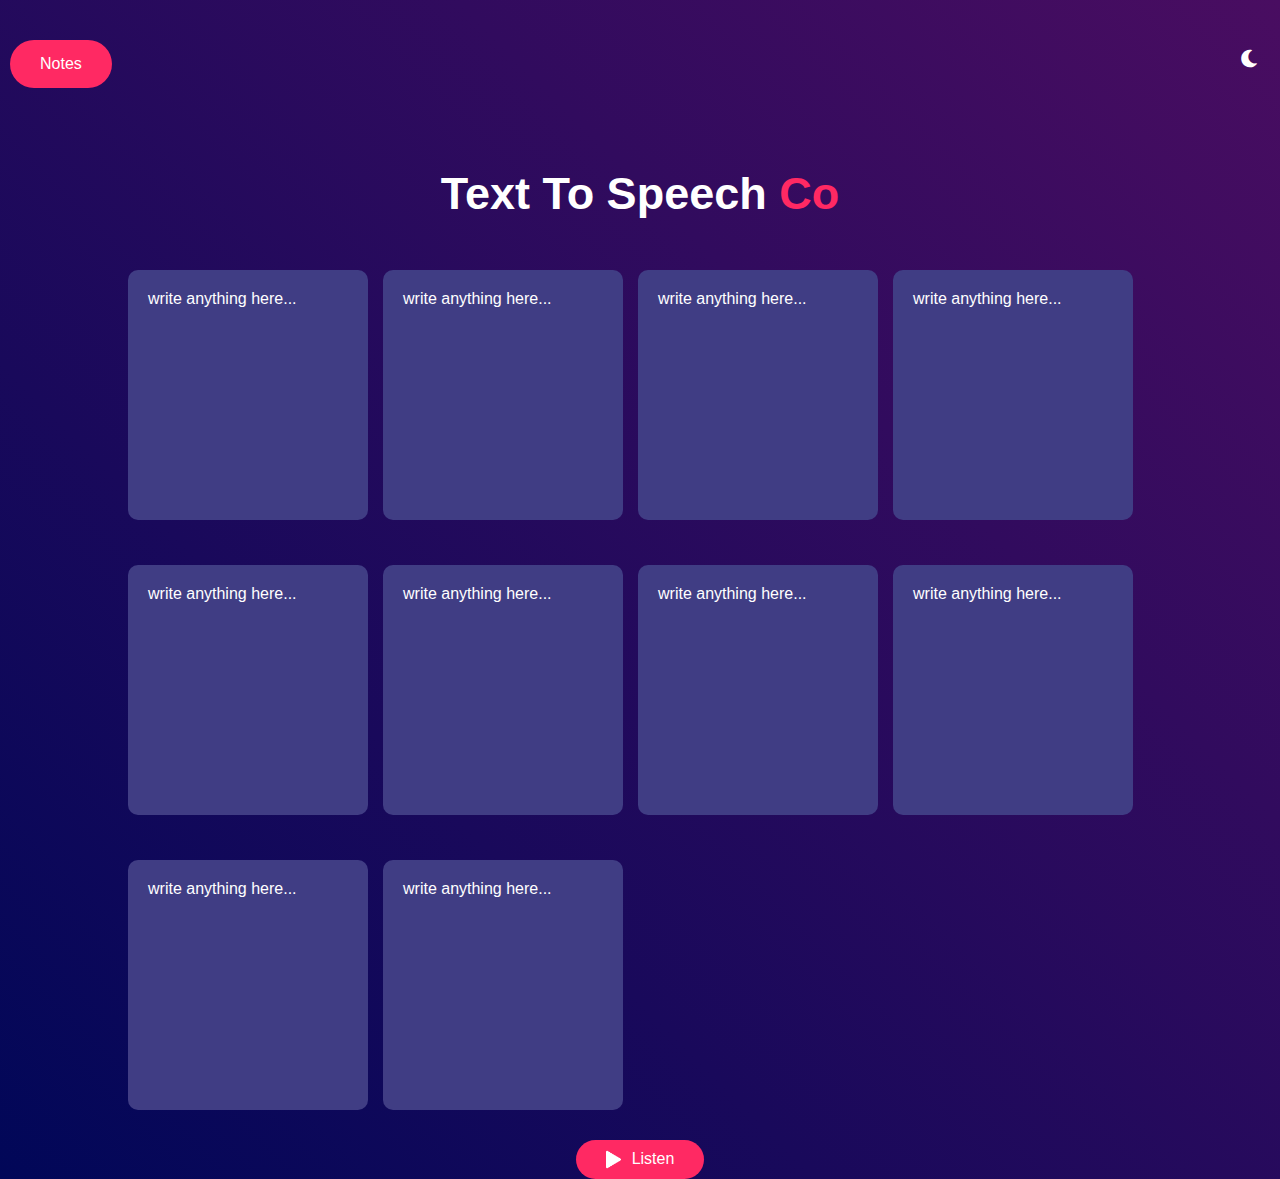
<file: index.html>
<!DOCTYPE html>
<html lang="en">
<head>
    <meta charset="UTF-8">
    <meta name="viewport" content="width=device-width, initial-scale=1.0">
    <link rel="stylesheet" href="https://cdnjs.cloudflare.com/ajax/libs/font-awesome/6.0.0-beta3/css/all.min.css">

    <link rel="stylesheet" href="style.css">
    <title>Text To Speech Converter</title>
</head>
<body>
    <div class="container">
<div class="header">
    <ul>
        <li><button>Notes</button></li>
    </ul>
<button id="theme"><i class="fa-solid fa-moon"></i></button>
</div>

<div class="hero">
    <h1>Text To Speech <span>Converter</span></h1>
<div class="text-aria">
    <textarea id="textToSpeak" placeholder="write anything here..."></textarea>
    <textarea id="textToSpeak2" placeholder="write anything here..."></textarea>
    <textarea id="textToSpeak3" placeholder="write anything here..."></textarea>
    <textarea id="textToSpeak4" placeholder="write anything here..."></textarea>
    <textarea id="textToSpeak5" placeholder="write anything here..."></textarea>
    <textarea id="textToSpeak6" placeholder="write anything here..."></textarea>
    <textarea id="textToSpeak7" placeholder="write anything here..."></textarea>
    <textarea id="textToSpeak8" placeholder="write anything here..."></textarea>
    <textarea id="textToSpeak9" placeholder="write anything here..."></textarea>
    <textarea id="textToSpeak10" placeholder="write anything here..."></textarea>

</div>
    <div class="row">
        <button id="listenButton"> <img src="./images/play.png" alt=""> Listen</button>
    </div>
</div>
</div>
    <script src="./main.js"></script>
</body>
</html>
</file>
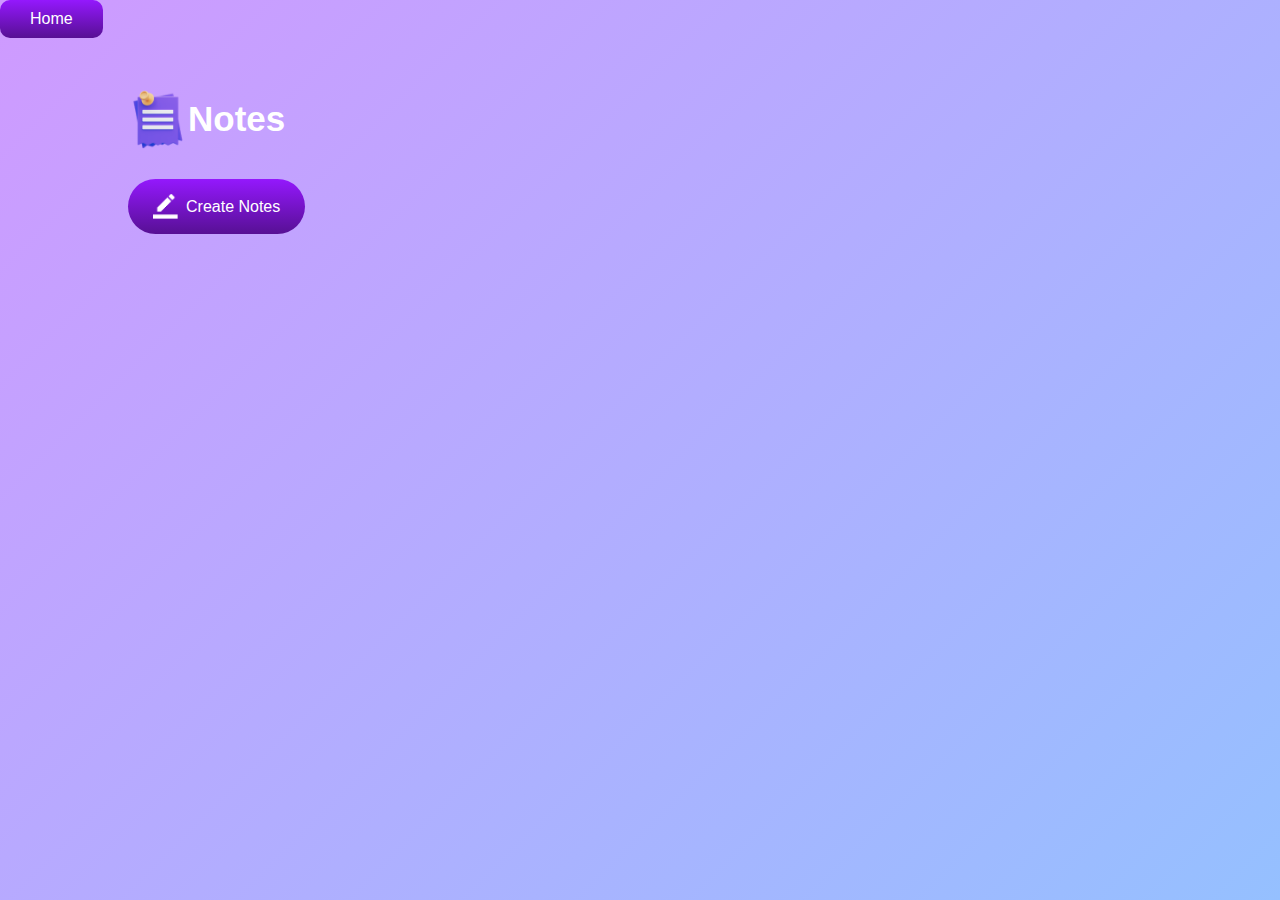
<file: note.html>
<!DOCTYPE html>
<html lang="en">
<head>
    <meta charset="UTF-8">
    <meta name="viewport" content="width=device-width, initial-scale=1.0">
    <link rel="stylesheet" href="https://cdnjs.cloudflare.com/ajax/libs/font-awesome/6.0.0-beta3/css/all.min.css">

    <link rel="stylesheet" href="note.css">
    <title>Notes Page</title>
</head>
<body>
<div class="container">
    <button id="homeBtn">Home</button>
    <div class="container-note">
        <h1> <img src="./images/notes.png" alt=""> Notes</h1>
        <button id="btn"> <img src="./images/edit.png" alt=""> Create Notes</button>
       <div class="notes-container">
        <!-- <textarea class="input-box" ></textarea> -->
       </div>

    </div>

    <div id="toast-box"></div>
</div>
 
    <script src="./note.js"></script>
</body>
</html>
</file>
<file: style.css>
*{
    padding: 0;
    margin: 0;
    font-family: sans-serif;
    box-sizing: border-box;
}
:root {
    --backgroundColor-body : linear-gradient(45deg , #010758 , #490d61) ;
    --color-text : #fff ;
    --background-textaria : #403d84;
}

.dark-theme {
    --backgroundColor-body : linear-gradient(135deg, #d8c8c8, #b6a5a5);
    --color-text : black;
    --background-textaria : #898995;
}


.header {
    display: flex;
    align-items: center;
    justify-content: space-between;
    padding: 10px;
}

.header ul {
    list-style: none;
}

.header ul li {
    font-size: 30px;
}

.hero {

    display: flex;
    justify-content: center;
    align-items: center;
    flex-direction: column;
    margin-top: 100px;

}
.container {
    width: 100%;
    min-height: 100vh;
    background: var(--backgroundColor-body) ;
    color: var(--color-text);
}

.hero h1 {
    font-size: 45px;
    font-weight: bold;
    margin-top: -50px;
    margin-bottom: 50px;
}

.hero h1 span {
    color: #ff2963;
}

.text-aria {
    display: flex;
    gap: 15px;
    flex-wrap: wrap;
    width: 80%;
    margin: auto;
}

textarea {
    width: 240px;
    height: 250px;
    background-color: var(--background-textaria) ;
    color: var(--color-text);
    font-size: 15px;
    border: 0;
    outline: 0;
    padding: 20px;
    border-radius: 10px;
    resize: none;
    margin-bottom: 30px;
}

textarea::placeholder {
    font-size: 16px;
    color: var(--color-text);
}

#listenButton {
    background: #ff2963;
    color: #fff;
    font-size: 16px;
    padding: 10px 30px;
    border-radius: 35px;
    border: 0;
    outline: 0;
    cursor: pointer;
    display: flex;
    align-items: center;
}

button img {
    width: 16px;
    margin-right: 10px;
}

#theme {
    all: unset;
    cursor: pointer;
    padding: 10px;
    font-size: 20px;
}


ul li button {
    display: flex;
    align-items: center;
    background: #ff2963;
    color: #fff;
    font-size: 16px;
    outline: 0;
    border: 0;
    border-radius: 40px;
    padding: 15px 30px;
    margin: 30px 0 20px;
    cursor: pointer;
}
</file>
<file: note.css>
*{
    margin: 0;
    padding: 0;
    font-family: sans-serif;
    box-sizing: border-box;
}


.container{
    width: 100%;
    min-height: 100vh;
    background: linear-gradient(135deg,#cf9aff,#95c0ff);
}


.container-note {
    padding-top: 4%;
    padding-left: 10%;
    color: white;
}

.container-note h1 {
    display: flex;
    align-items: center;
    font-size: 35px;
    font-weight: bolder;
}

.container-note img {
    width: 60px;
}

.container-note button img {
    width: 25px;
    margin-right: 8px;
    }
    

    .container-note button {
        display: flex;
        align-items: center;
        background: linear-gradient(#9418fd , #571094);
        color: #fff;
        font-size: 16px;
        outline: 0;
        border: 0;
        border-radius: 40px;
        padding: 15px 25px;
        margin: 30px 0 20px;
        cursor: pointer;
    }
    
    .input-box{
        position: relative;
        width: 100%;
        max-width: 500px;
        min-height: 150px;
        background-color: #fff;
        color: #333;
        padding: 20px;
        outline: none;
        border-radius: 5px;
        resize: none;
        animation: scale 0.7s 1;
        font-size: 18px;
    }

    .notes-container {
        display: flex;
        gap: 20px;
        flex-wrap: wrap;
    }

    .input-box img {
        position: absolute;
        width: 25px;
        bottom: 15px;
        right: 15px;
        cursor: pointer;
    }
    

    #homeBtn {
        all: unset;
        background: linear-gradient(#9418fd , #571094);
        padding: 10px 30px;
        cursor: pointer;
        border-radius: 10px;
        color: white;
    }

    @keyframes scale {
       0% {
        scale: 0;
       } 

       50% {
        scale: 1.1;
       }

       100% {
        scale: 1;
       }
    }



    #toast-box {
        position: fixed;
        bottom: 30px;
        right: 30px;
        display: flex;
        align-items:flex-end;
        flex-direction: column;
        overflow: hidden;
        padding: 20px;
        
    }

    .toast {
        width: 400px;
        height: 80px;
        background: #fff;
        font-weight: bolder;
        margin: 15px 0;
        box-shadow: 0 0 20px rgba(0,0,0,0.3);
        color: #333;
        display: flex;
        align-items: center;
        position: relative;
        transform: translateX(100%);
        animation: move 0.5s linear forwards;
    }
    
    @keyframes move {
        100% {
            transform: translateX(0);
        }
    }

    .toast i {
        margin: 0 20px;
        font-size: 35px;
        color: green;
    }
    
    .toast::after {
        content: '';
        position: absolute;
        right: 0;
        bottom: 0;
        width: 0;
        height: 5px;
        background: green;
        animation: anim 3s linear forwards;
    }
    
    @keyframes anim {
        100%{
            width: 100%;
        }
    }
</file>
